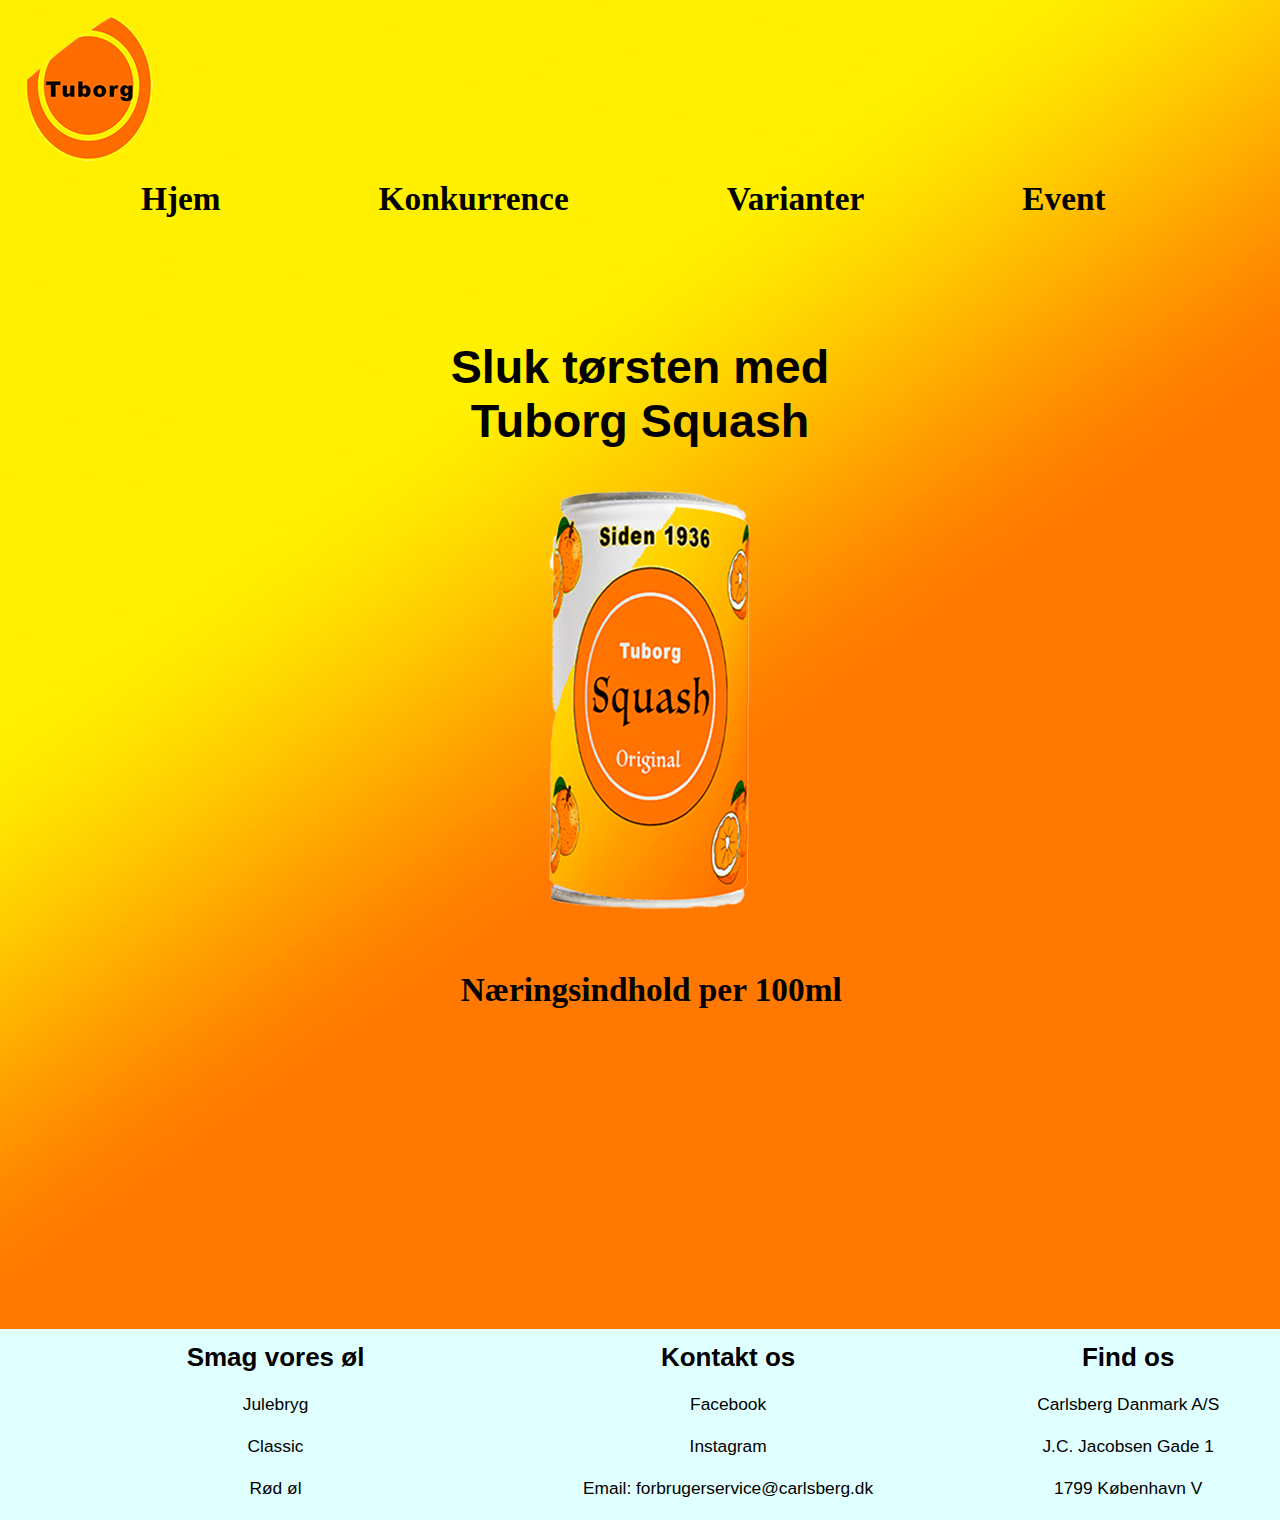
<file: index.html>
<!DOCTYPE html>
<html lang="en">
<head>
    <meta charset="UTF-8">
    <meta http-equiv="X-UA-Compatible" content="IE=edge">
    <meta name="viewport" content="width=device-width, initial-scale=1.0">
    <title>Tuborg squash</title>
    <link rel="stylesheet" href="index.css">
    <link rel="stylesheet" href="headerfooter.css">
</head>
<body>

<!--Header menu-->
<header>

    <a href="index.html"><img id="img" src="images/logo.png" alt="logo"></a>

    <nav>
        <a href="index.html">Hjem</a>
        <a href="konkurrence.html">Konkurrence</a>
        <a href="varianter.html">Varianter</a>
        <a href="event.html">Event</a>
    </nav>

</header>

<!-- Tuborg dåsen-->

<main>
   
   
    <h1>Sluk tørsten med <br> Tuborg Squash</h1>

    <div id="tuborg">

        <img src="images/tuborgsquashoriginal.png" alt="tuborg">

    </div>


<Section>

    <div class="dropdown">

        <span>Næringsindhold per 100ml</span>

        <div class="dropdown-content">

        <h3>Kalorier</h3>
         <p>4cal </p>
        <hr>
        <h3>Energi</h3>
        <p>197 KJ</p>
        <hr>
        <h3>Fedt</h3>
        <p>0 g</p>
        <hr>
        <h3>Heraf mættede fedtsyrer</h3>
        <p>0 g</p>
        <hr>
        <h3>Kulhydrat</h3>
        <p>11,3 g</p>
        <hr>
        <h3>Heraf sukkerarter</h3>
        <p>11,3 g</p>
        <hr>
        <h3>Protein</h3>
        <p> 0 g</p>
        <hr>
        <h3>Salt</h3>
        <p> 0 g</p>
       
       
        </div>

    </div>

</Section>


<!-- Det her er min footer-->

<footer>
    
    <section class="footercontainer">

        <div id="øl">
            <h2>Smag vores øl</h2>
            <br>
            <p>Julebryg</p>
            <br>
            <p>Classic</p>
            <br>
            <p>Rød øl</p>
            <br>
        </div>
 
        <div id="Socialemedier">
            <h2>Kontakt os</h2>
            <br>
            <p> Facebook </p>
            <br>
            <p> Instagram</p>
            <br>
            <p> Email: forbrugerservice@carlsberg.dk </p>
        </div>

        <br>

        <div id="Findos">
            <h2>Find os</h2>
            <br>
            <p> Carlsberg Danmark A/S </p>
            <br>
            <p> J.C. Jacobsen Gade 1</p>
            <br>
            <p> 1799 København V </p>
        </div>

    </section>

 </footer>


</main>




</body>
</html>
</file>
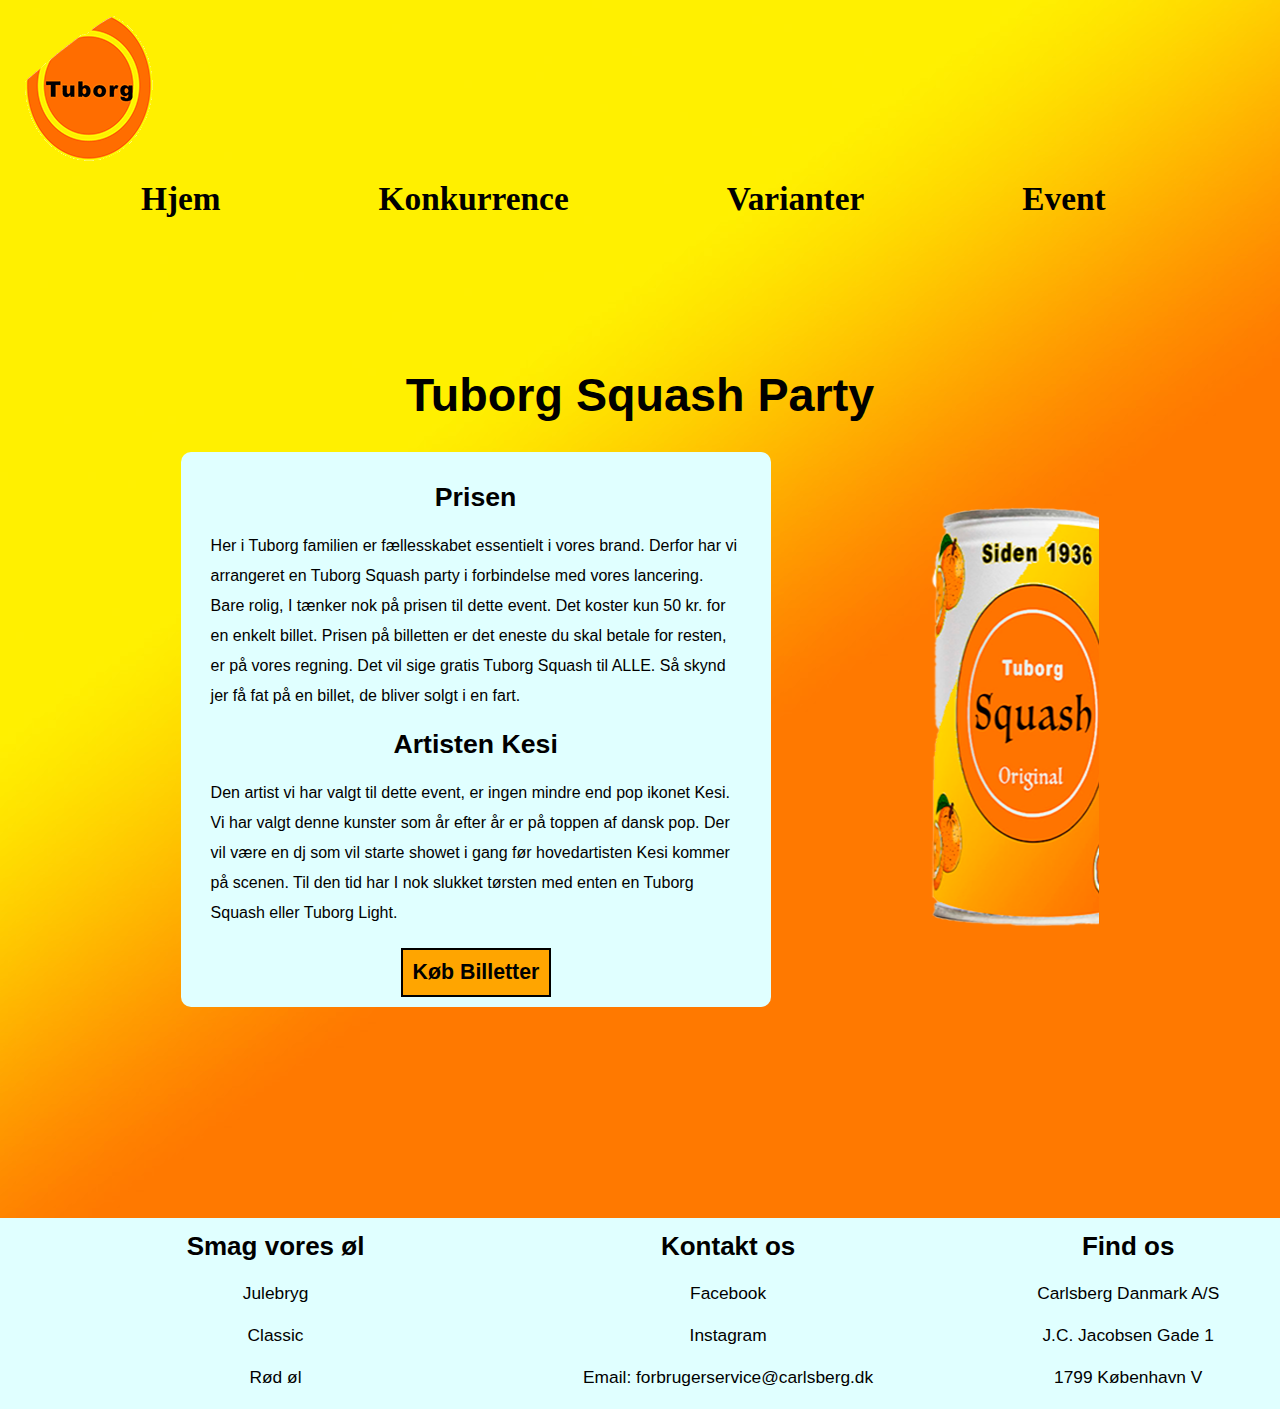
<file: event.html>
<!DOCTYPE html>
<html lang="en">
<head>
    <meta charset="UTF-8">
    <meta http-equiv="X-UA-Compatible" content="IE=edge">
    <meta name="viewport" content="width=device-width, initial-scale=1.0">
    <title>Tuborg Event</title>
    <link rel="stylesheet" href="headerfooter.css">
    <link rel="stylesheet" href="event.css">
</head>

<body>
    
<!--Header menu-->
<header>

    <a href="index.html"><img id="img" src="images/logo.png" alt="logo"></a>

    <nav>
        <a href="index.html">Hjem</a>
        <a href="konkurrence.html">Konkurrence</a>
        <a href="varianter.html">Varianter</a>
        <a href="event.html">Event</a>
    </nav>

</header>

<main>


    <Section>

        <h2>Tuborg Squash Party</h2>

    </Section>

    <section class=flexcontainer-3>

    <div id="kort4">

         
            <h3>Prisen</h3>
            <br>
            <p>Her i Tuborg familien er fællesskabet essentielt i vores brand. Derfor har vi arrangeret en Tuborg Squash party i forbindelse med vores lancering. Bare rolig, I tænker nok på prisen til dette event. Det koster kun 50 kr. for en enkelt billet. Prisen på billetten er det eneste du skal betale for resten, er på vores regning. Det vil sige gratis Tuborg Squash til ALLE. Så skynd jer få fat på en billet, de bliver solgt i en fart. </p>
            <br>
            <h3>Artisten Kesi</h3>
            <br>
            <p>Den artist vi har valgt til dette event, er ingen mindre end pop ikonet Kesi. Vi har valgt denne kunster som år efter år er på toppen af dansk pop. Der vil være en dj som vil starte showet i gang før hovedartisten Kesi kommer på scenen. Til den tid har I nok slukket tørsten med enten en Tuborg Squash eller Tuborg Light.</p>
         
            <button id="button">Køb Billetter</button>
    </div>


    <div id="kort3">


    </div>


    </section>








</main>


<!-- Det her er min footer-->

<footer>
    
    <section class="footercontainer">

        <div id="øl">
            <h2>Smag vores øl</h2>
            <br>
            <p>Julebryg</p>
            <br>
            <p>Classic</p>
            <br>
            <p>Rød øl</p>
            <br>
        </div>
 
        <div id="Socialemedier">
            <h2>Kontakt os</h2>
            <br>
            <p> Facebook </p>
            <br>
            <p> Instagram</p>
            <br>
            <p> Email: forbrugerservice@carlsberg.dk </p>
        </div>

        <br>
        
        <div id="Findos">
            <h2>Find os</h2>
            <br>
            <p> Carlsberg Danmark A/S </p>
            <br>
            <p> J.C. Jacobsen Gade 1</p>
            <br>
            <p> 1799 København V </p>
        </div>

    </section>

 </footer>


</body>
</html>
</file>
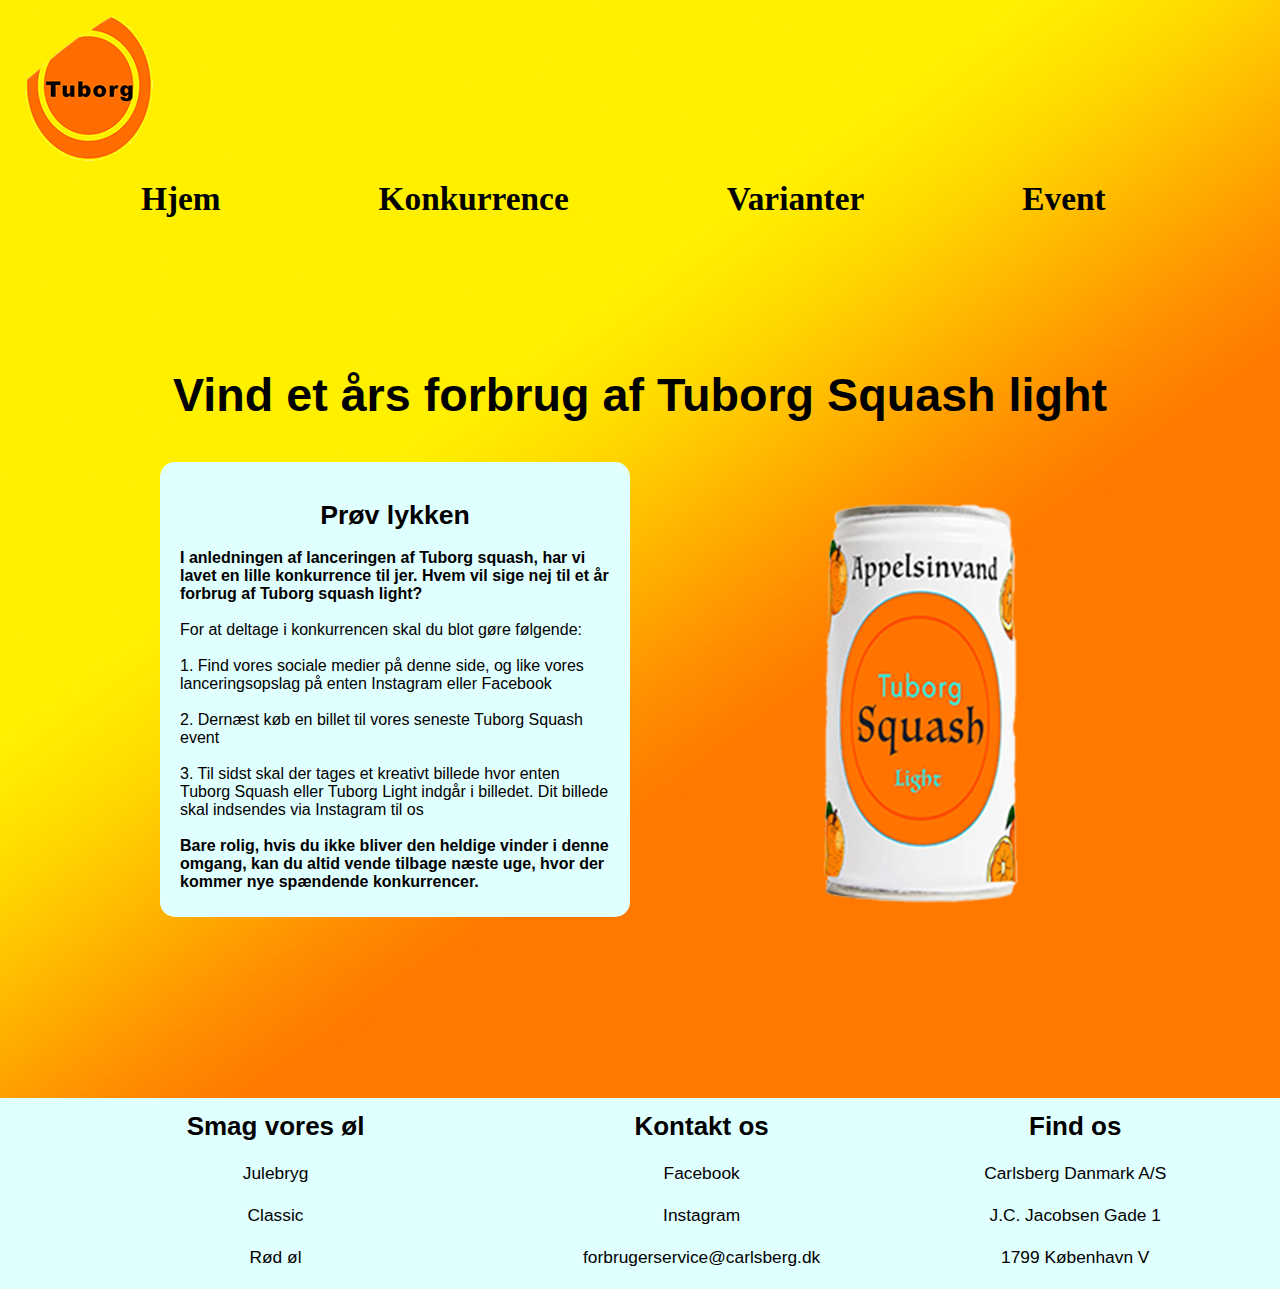
<file: konkurrence.html>
<!DOCTYPE html>
<html lang="en">
<head>
    <meta charset="UTF-8">
    <meta http-equiv="X-UA-Compatible" content="IE=edge">
    <meta name="viewport" content="width=device-width, initial-scale=1.0">
    <title>Tuborg Konkurrence</title>
    <link rel="stylesheet" href="headerfooter.css">
    <link rel="stylesheet" href="konkurrence.css">
    
</head>

<body>
    
<!--Header menu-->
<header>

    <a href="index.html"><img id="img" src="images/logo.png" alt="logo"></a>

    <nav>
        <a href="index.html">Hjem</a>
        <a href="konkurrence.html">Konkurrence</a>
        <a href="varianter.html">Varianter</a>
        <a href="event.html">Event</a>
    </nav>

</header>

<main>


<!--Det her er konkurrencen-->
<Section>
    
    <h3>Vind et års forbrug af Tuborg Squash light</h3>

</Section>


<section class="flexcontainer-2">

    <div id="kort1">

        <br>
            <h2>Prøv lykken</h2>
            <br>
            <h4>
                I anledningen af lanceringen af Tuborg squash, har vi lavet en lille konkurrence til jer. Hvem vil sige nej til et år forbrug af Tuborg squash light? 
            </h4>
            <br>
            <p>For at deltage i konkurrencen skal du blot gøre følgende:</p>
            <br>
            <p>1. Find vores sociale medier på denne side, og like vores lanceringsopslag på enten Instagram eller Facebook</p>
            <br>
            <p>2. Dernæst køb en billet til vores seneste Tuborg Squash event</p>
            <br>
            <p>3. Til sidst skal der tages et kreativt billede hvor enten Tuborg Squash eller Tuborg Light indgår i billedet. Dit billede skal indsendes via Instagram til os</p>
            <br>
            <h4>Bare rolig, hvis du ikke bliver den heldige vinder i denne omgang, kan du altid vende tilbage næste uge, hvor der kommer nye spændende konkurrencer. </h4>

        
    </div>


    <div id="kort2">

    
    </div>



</section>




</main>



<!-- Det her er min footer-->

<footer>
    
    <section class="footercontainer">

        <div id="øl">
            <h2>Smag vores øl</h2>
            <br>
            <p>Julebryg</p>
            <br>
            <p>Classic</p>
            <br>
            <p>Rød øl</p>
            <br>
        </div>
 
        <div id="Socialemedier">
            <h2>Kontakt os</h2>
            <br>
            <p> Facebook </p>
            <br>
            <p> Instagram</p>
            <br>
            <p> forbrugerservice@carlsberg.dk </p>
        </div>

        <br>
     
        <div id="Findos">
            <h2>Find os</h2>
            <br>
            <p> Carlsberg Danmark A/S </p>
            <br>
            <p> J.C. Jacobsen Gade 1</p>
            <br>
            <p> 1799 København V </p>
        </div>

    </section>

 </footer>


</body>
</html>
</file>
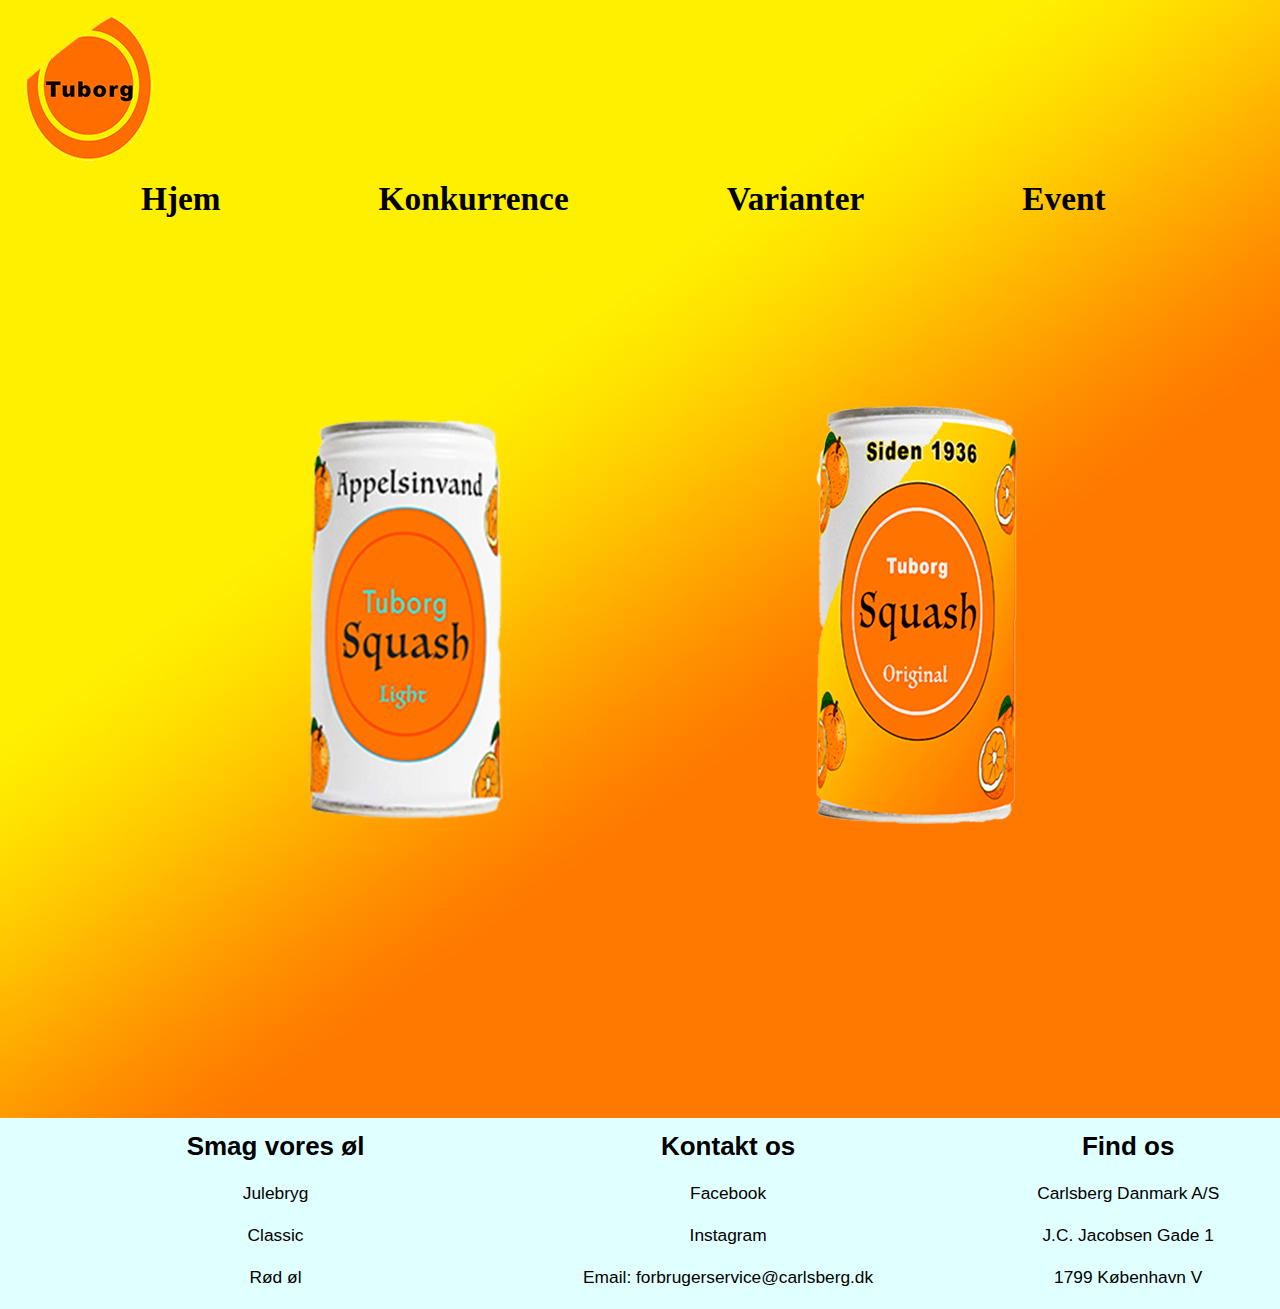
<file: varianter.html>
<!DOCTYPE html>
<html lang="en">
<head>
    <meta charset="UTF-8">
    <meta http-equiv="X-UA-Compatible" content="IE=edge">
    <meta name="viewport" content="width=device-width, initial-scale=1.0">
    <title>Tuborg varianter</title>
    <link rel="stylesheet" href="headerfooter.css">
    <link rel="stylesheet" href="varianter.css">
</head>


<body>
   
<!--Header menu-->
        <header>

            <a href="index.html"><img id="img" src="images/logo.png" alt="logo"></a>

            <nav>
                <a href="index.html">Hjem</a>
                <a href="konkurrence.html">Konkurrence</a>
                <a href="varianter.html">Varianter</a>
                <a href="event.html">Event</a>
            </nav>
        
        </header>
        
    


<main>

<!--Det her er dåser varianterne-->

<div class="flexcontainer">

 
    <div id="light">   
        
    </div>

    <div id="original">

    </div>

</div>



</main>


<!-- Det her er min footer-->

        <footer>
    
            <section class="footercontainer">
        
                <div id="øl">
                    <h2>Smag vores øl</h2>
                    <br>
                    <p>Julebryg</p>
                    <br>
                    <p>Classic</p>
                    <br>
                    <p>Rød øl</p>
                    <br>
                </div>
         
                <div id="Socialemedier">
                    <h2>Kontakt os</h2>
                    <br>
                    <p> Facebook </p>
                    <br>
                    <p> Instagram</p>
                    <br>
                    <p> Email: forbrugerservice@carlsberg.dk </p>
                </div>
        
                <br>

                <div id="Findos">
                    <h2>Find os</h2>
                    <br>
                    <p> Carlsberg Danmark A/S </p>
                    <br>
                    <p> J.C. Jacobsen Gade 1</p>
                    <br>
                    <p> 1799 København V </p>
                </div>
        
            </section>
        
         </footer>

    
</body>
</html>
</file>
<file: index.css>
h1 {text-align: center;
    padding-top: 122px;
    font-size: 35pt;
    font-family:Impact, Haettenschweiler, 'Arial Narrow Bold', sans-serif;
}



#tuborg img{
    
   
    background-repeat: no-repeat;
    margin-left: 35%;
    margin-top: 20pt; 
    padding-bottom: 42px;
    transition: 1s;
    
}

#tuborg img:hover {
    transform: scale(1.2);
}



.dropdown {
    position: sticky;
    font-weight: bold;
    font-size: 25pt;
    padding-left: 36%;
    padding-bottom: 320px;
    
   
  }
  
  .dropdown-content {
   
    display: none;
    position: absolute;
    background-color: lightyellow;
    min-width: 160px;
    box-shadow: 0px 8px 16px 0px rgba(0,0,0,0.2);
    padding: 12px 16px;
    z-index: 1;
    font-size: 10pt;
  }
  
  .dropdown:hover .dropdown-content {
    display: block;
  }

  hr {
    
    padding: 1pt;
    background-color: orange;
   
  }



@media screen and (max-width: 1276px) {

    h1 {
       margin-top: 20px;
    }

    #tuborg img{

        margin-left: 1%;
        height: 70%;
        padding-bottom: 50px;
        
    }

  
    .dropdown {

        display: block;
        margin-bottom: 100%;
        
       
        
    }
  
    .dropdown-content 
    {
        display: block;
        margin-right: 100%;
    }

}
</file>
<file: headerfooter.css>
* {margin: 0;
    padding: 0;
    box-sizing: border-box;
}

header nav a{ 

   
    margin: 13px;
    padding-left: 10%;
    font-size: 25pt;
    font-weight: bold;
    text-decoration: none;
    color: black;
    font-family:Georgia, 'Times New Roman', Times, serif;
    
   
}


header nav a:hover {
color:lightblue
}



body {
background-image:url(images/background.jpg);
}



.footercontainer {
    
    font-family:Impact, Haettenschweiler, 'Arial Narrow Bold', sans-serif;
    text-align: center;
    font-size: 13pt;
    display: flex;
    padding-left: 140pt;
    padding-top: 10pt;
    background-color: lightcyan

    
   
}

#øl {margin-right: 5%;}


#Socialemedier {

    margin-left: 15%;
    margin-right: 15%;

}


@media (max-width: 1276px) {

    html,body{
        width: 100%;
        height: 100%;
        margin: 0px;
        padding: 0px;
        overflow-x: hidden; 
    }

    .footercontainer {
        flex-direction: column;
        padding-left: 37px;
    }
    header nav {
        justify-content: space-around;
        text-align: center;
        width: 100%;
    }
    #img {
       
        width: 35%;
    }
}
</file>
<file: event.css>
main h2 {

font-size: 35pt;
text-align: center;
margin-top: 150px;
font-family: Impact, Haettenschweiler, 'Arial Narrow Bold', sans-serif;

}

.flexcontainer-3
{
    display: flex;
    justify-content: center;
    margin-bottom: 181px;
   
}




#kort4 {

    height: 555px;
    width: 590px;
    background-color:lightcyan;
    margin: 30px;
    padding: 30px;
    border-radius: 10px;
    font-family:Arial, Helvetica, sans-serif ;
   

}

 #kort4 h3 {

    text-align: center;
    font-size: 20pt;
}

#kort4 p {

    line-height: 30px;
    font-size: 12pt;
}



#kort3 {

    height: 455px;
    width: 21%;
    margin: 30px;
    margin-top: 70px;
    background-image: url(images/tuborgsquashoriginal.png);
    background-repeat: no-repeat;
    
}

#button {
    
    margin-left: 190px;
    margin-top: 20px;
    padding: 10px;
    border: 2px solid;
    background-color:orange;
    font-size: 16pt;
    transition-duration: 0.4s;
    font-weight: bold;

}

#button:hover {

    background-color: royalblue;
    color: aqua;

}

@media screen and (max-width: 1243px) {

    
    
    .flexcontainer-3 {
      
    flex-wrap:wrap;
    width: 100%;
    
    }

    #kort4 {

        height: 10%;
       
    }

    #kort3 {
        
        padding-right: 100%;
        width: 100%;
        
    }
    
}
</file>
<file: konkurrence.css>
h3 {
    
    font-size: 35pt;
    text-align: center;
    margin-top: 150px;
    font-family: Impact, Haettenschweiler, 'Arial Narrow Bold', sans-serif;

}

.flexcontainer-2 {

    display: flex;
    justify-content: center;
    margin-top: 10px
    
    
}


#kort1 {

    height: 455px;
    width: 470px;
    background-color:lightcyan;
    margin: 30px;
    border-radius: 15px;
    margin-bottom: 181px;
    padding: 20px;
    font-family: Arial, Helvetica, sans-serif;
    
}

#kort1 h2 {

    text-align: center;
    font-size: 20pt;
}

#kort2 h2 {

    margin-left: 150px;
    margin-top: 10px;
    font-size: 25pt;
}


#kort2{

    height: 475px;
    width: 450px;
    margin: 20px;
    background-image: url(images/tuborgsquashlight.png);
   
}



@media (max-width: 1243px) {

   

    .flexcontainer-2 {
        flex-wrap: wrap;
        margin-top: 25%;
        padding-bottom: 45%;
        width: 100%;
    }

    #kort1 {

        height: 100%;
    }

    #kort2 {
       
       width: 100%;
       padding-right: 120%;
       background-repeat: no-repeat;
      
    }
       

    }
</file>
<file: varianter.css>
.flexcontainer {

   display: flex;
   column-gap: 150px;
   justify-content: center;
   margin-top: 150px;
}




#light {

width: 400px;
height: 500px;
background-image: url(images/tuborgsquashlight.png);
background-repeat: no-repeat;
margin-bottom: 250px;
transition: 1s;
}

#light:hover {
    transform: scale(1.2);
}

#original {
 
width: 400px;
height: 500px;
background-image: url(images/tuborgsquashoriginal.png);
background-repeat: no-repeat;
margin-top: 22px;
transition: 1s
}

#original:hover{ 

    transform: scale(1.2);
}


main h2 {
    
font-size: 22pt;
margin-left: 160px;
}


@media screen and (max-width: 1243px) {

   
    .flexcontainer {
       flex-wrap: wrap-reverse;
    }
    
    #light{
        width: 100%;
        padding-right: 120%;
    }

}
</file>
